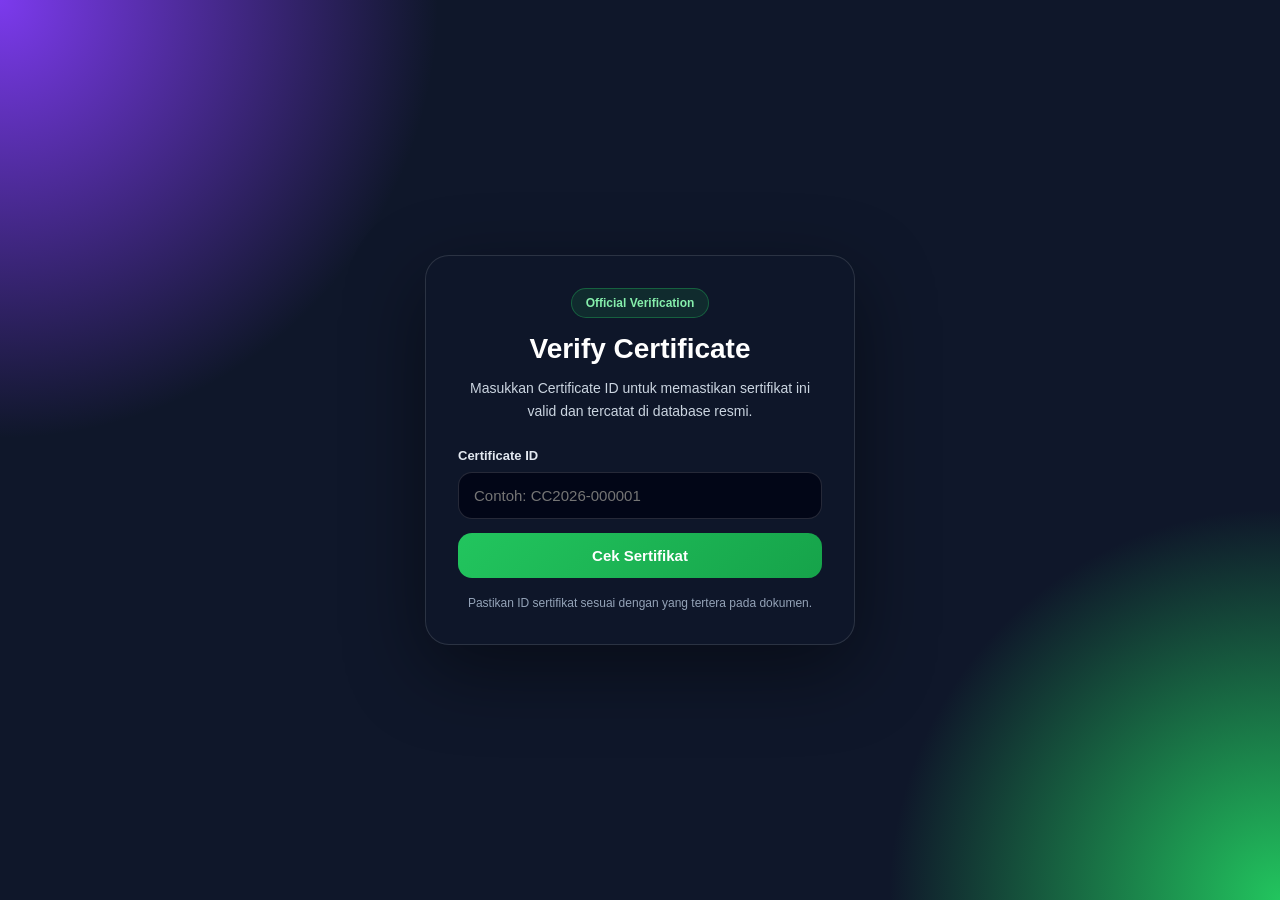
<file: verify.html>
<!DOCTYPE html>
<html lang="id">
<head>
<meta charset="UTF-8" />
<meta name="viewport" content="width=device-width, initial-scale=1.0" />
<title>Verify Certificate</title>

<style>
* {
  box-sizing: border-box;
}

body {
  margin: 0;
  font-family: Arial, sans-serif;
  min-height: 100vh;
  background:
    radial-gradient(circle at top left, #7c3aed 0, transparent 28%),
    radial-gradient(circle at bottom right, #22c55e 0, transparent 25%),
    #0f172a;
  color: white;
  display: flex;
  justify-content: center;
  align-items: center;
  padding: 24px;
}

.box {
  width: 100%;
  max-width: 430px;
  background: rgba(15, 23, 42, 0.88);
  border: 1px solid rgba(255,255,255,0.12);
  box-shadow: 0 25px 80px rgba(0,0,0,0.45);
  backdrop-filter: blur(14px);
  padding: 32px;
  border-radius: 24px;
  text-align: center;
}

.badge {
  display: inline-block;
  background: rgba(34, 197, 94, 0.12);
  color: #86efac;
  border: 1px solid rgba(34, 197, 94, 0.35);
  padding: 7px 14px;
  border-radius: 999px;
  font-size: 12px;
  font-weight: bold;
  margin-bottom: 14px;
}

h2 {
  margin: 0;
  font-size: 28px;
  line-height: 1.2;
}

.subtitle {
  color: #cbd5e1;
  font-size: 14px;
  line-height: 1.6;
  margin: 12px 0 24px;
}

.input-wrap {
  text-align: left;
}

label {
  font-size: 13px;
  color: #e2e8f0;
  font-weight: bold;
}

input {
  width: 100%;
  padding: 14px 15px;
  border-radius: 14px;
  border: 1px solid rgba(255,255,255,0.14);
  margin-top: 8px;
  background: #020617;
  color: white;
  outline: none;
  font-size: 15px;
}

input:focus {
  border-color: #22c55e;
  box-shadow: 0 0 0 4px rgba(34,197,94,0.12);
}

button {
  width: 100%;
  margin-top: 14px;
  padding: 14px;
  border: none;
  border-radius: 14px;
  background: linear-gradient(135deg, #22c55e, #16a34a);
  color: white;
  cursor: pointer;
  font-weight: bold;
  font-size: 15px;
}

button:hover {
  transform: translateY(-1px);
}

button:disabled {
  opacity: 0.7;
  cursor: not-allowed;
}

.result {
  margin-top: 20px;
  text-align: left;
  background: #020617;
  padding: 18px;
  border-radius: 18px;
  border: 1px solid rgba(255,255,255,0.1);
}

.valid-title {
  color: #86efac;
  font-weight: bold;
  font-size: 16px;
  margin-bottom: 12px;
}

.invalid-title {
  color: #fca5a5;
  font-weight: bold;
  font-size: 16px;
}

.row {
  display: flex;
  justify-content: space-between;
  gap: 15px;
  padding: 9px 0;
  border-bottom: 1px solid rgba(255,255,255,0.07);
  font-size: 14px;
}

.row:last-child {
  border-bottom: none;
}

.row span:first-child {
  color: #94a3b8;
}

.row span:last-child {
  text-align: right;
  font-weight: bold;
  color: #f8fafc;
}

.note {
  margin-top: 16px;
  font-size: 12px;
  color: #94a3b8;
  line-height: 1.5;
}
</style>
</head>

<body>

<div class="box">
  <div class="badge">Official Verification</div>
  <h2>Verify Certificate</h2>
  <p class="subtitle">
    Masukkan Certificate ID untuk memastikan sertifikat ini valid dan tercatat di database resmi.
  </p>

  <div class="input-wrap">
    <label>Certificate ID</label>
    <input id="certInput" placeholder="Contoh: CC2026-000001" />
  </div>

  <button id="verifyBtn" onclick="verify()">Cek Sertifikat</button>

  <div id="result" class="result" style="display:none;"></div>

  <div class="note">
    Pastikan ID sertifikat sesuai dengan yang tertera pada dokumen.
  </div>
</div>

<script>
const API = "https://script.google.com/macros/s/AKfycbyGu-dsTMLGpb1lZY3TJDCAE8qwAKOlUMbMMJU9Gja0iNhiuPoYkONfVxOuHBxZa7Zb/exec";

async function verify() {
  const input = document.getElementById("certInput");
  const button = document.getElementById("verifyBtn");
  const box = document.getElementById("result");
  const cert = input.value.trim();

  box.style.display = "block";

  if (!cert) {
    box.innerHTML = `<div class="invalid-title">Certificate ID wajib diisi.</div>`;
    return;
  }

  button.disabled = true;
  button.innerText = "Mengecek...";

  try {
    const res = await fetch(`${API}?cert=${encodeURIComponent(cert)}`);
    const data = await res.json();

    if (data.status === "valid") {
      box.innerHTML = `
        <div class="valid-title">Certificate Valid</div>

        <div class="row">
          <span>Name</span>
          <span>${data.data.name}</span>
        </div>

        <div class="row">
          <span>Email</span>
          <span>${data.data.email}</span>
        </div>

        <div class="row">
          <span>Score</span>
          <span>${data.data.score}</span>
        </div>

        <div class="row">
          <span>Level</span>
          <span>${data.data.level}</span>
        </div>

        <div class="row">
          <span>Certificate ID</span>
          <span>${data.data.certNo}</span>
        </div>
      `;
    } else {
      box.innerHTML = `<div class="invalid-title">Certificate Not Found</div>`;
    }
  } catch (error) {
    box.innerHTML = `<div class="invalid-title">Gagal mengecek sertifikat. Coba lagi.</div>`;
  }

  button.disabled = false;
  button.innerText = "Cek Sertifikat";
}
</script>

</body>
</html>
</file>
